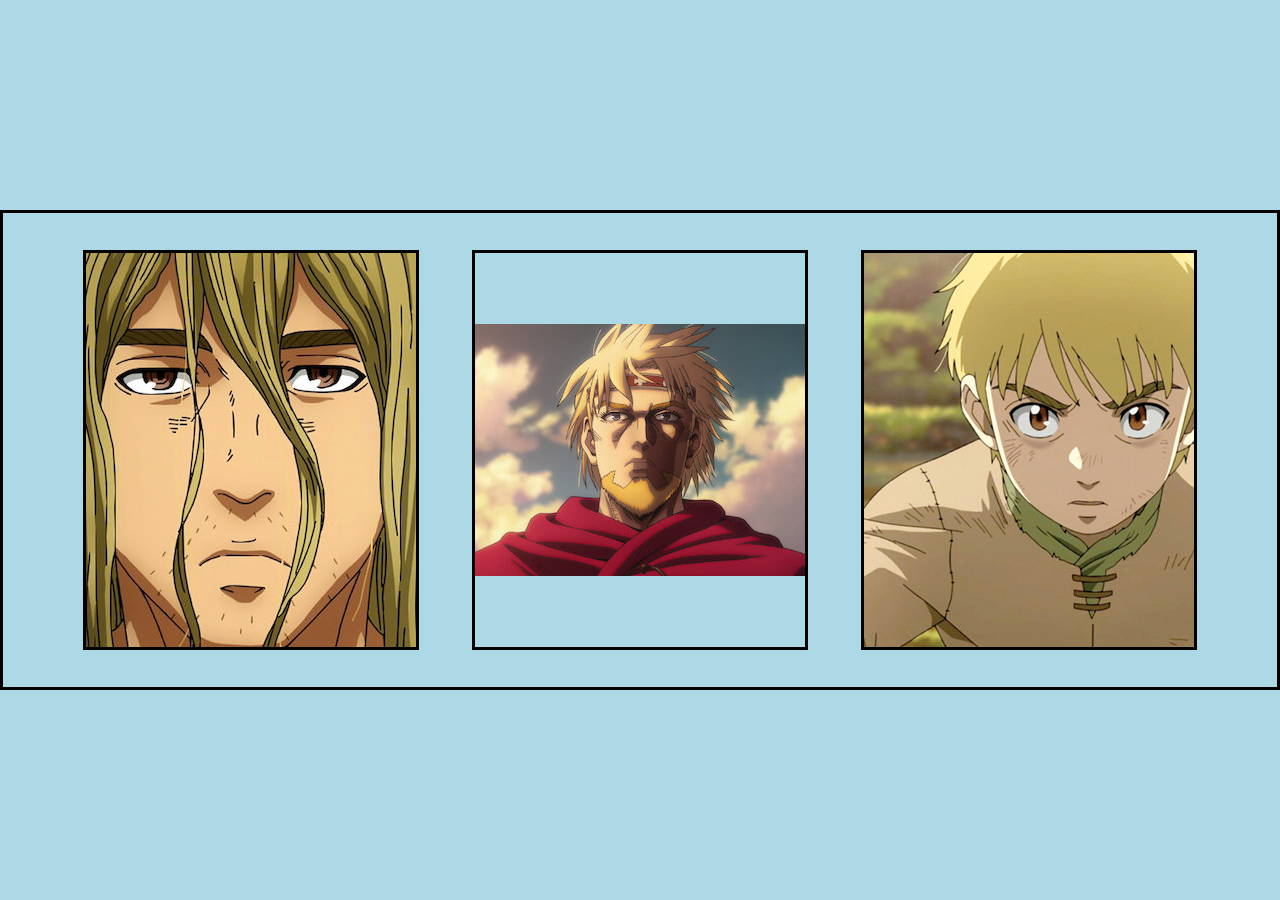
<file: website/index.html>
<!DOCTYPE html>
<html lang="en">
  <head>
    <meta charset="UTF-8" />
    <meta name="viewport" content="width=device-width, initial-scale=1.0" />
    <title>Document</title>
    <link rel="stylesheet" href="styles.css" />
  </head>
  <body>
    <section class="main">
      <div class="boxs">
        <div class="box">
          <img src="image/image1.jpg" class="boxImage" alt="" />
          <div class="content">
            <h2>hi its me</h2>
            <h1>Home</h1>
          </div>
        </div>
        <div class="box">
          <img src="image/image2.jpg" class="boxImage" alt="" />
          <div class="content">
            <h2>hi its mine</h2>
          </div>
        </div>
        <div class="box">
          <img src="image/image3.jpg" class="boxImage" alt="" />
          <div class="content">
            <h2>hi its myslef</h2>
          </div>
        </div>
        <!-- <div class="box">
          <img src="image/image1.jpg" alt="" />
        </div> -->
      </div>
      <div class="more">
        <h2>this is more</h2>
      </div>
    </section>
    <script src="app.js"></script>
  </body>
</html>
</file>
<file: website/styles.css>
* {
  margin: 0;
  padding: 0;
  box-sizing: border-box;
}
.main {
  width: 100%;
  height: 100vh;
  background-color: lightblue;
  display: flex;
  justify-content: center;
  align-items: center;
  overflow: hidden;
}
.boxs {
  border: solid;
  width: 80rem;
  height: 30rem;
  padding: 5rem;
  display: flex;
  justify-content: space-between;
  align-items: center;
}
.box {
  display: flex;
  align-items: center;
  justify-content: center;
  overflow: hidden;
  place-items: center;
  width: 21rem;
  height: 25rem;
  border: solid;
  cursor: pointer;
}
.box .content {
  position: absolute;
  display: none;
}
.box.fullscreen .content {
  display: block;
}
.box.fullscreen img {
  width: 100%;
  height: 100vh;
}
.box.fullscreen {
  border: none;
}
.box img {
  object-fit: cover;
}
.box img {
  transition: all 0.3s ease;
}
.fullscreen {
  width: 100%;
  height: 100vh;
}
.main .more {
  display: none;
}
</file>
